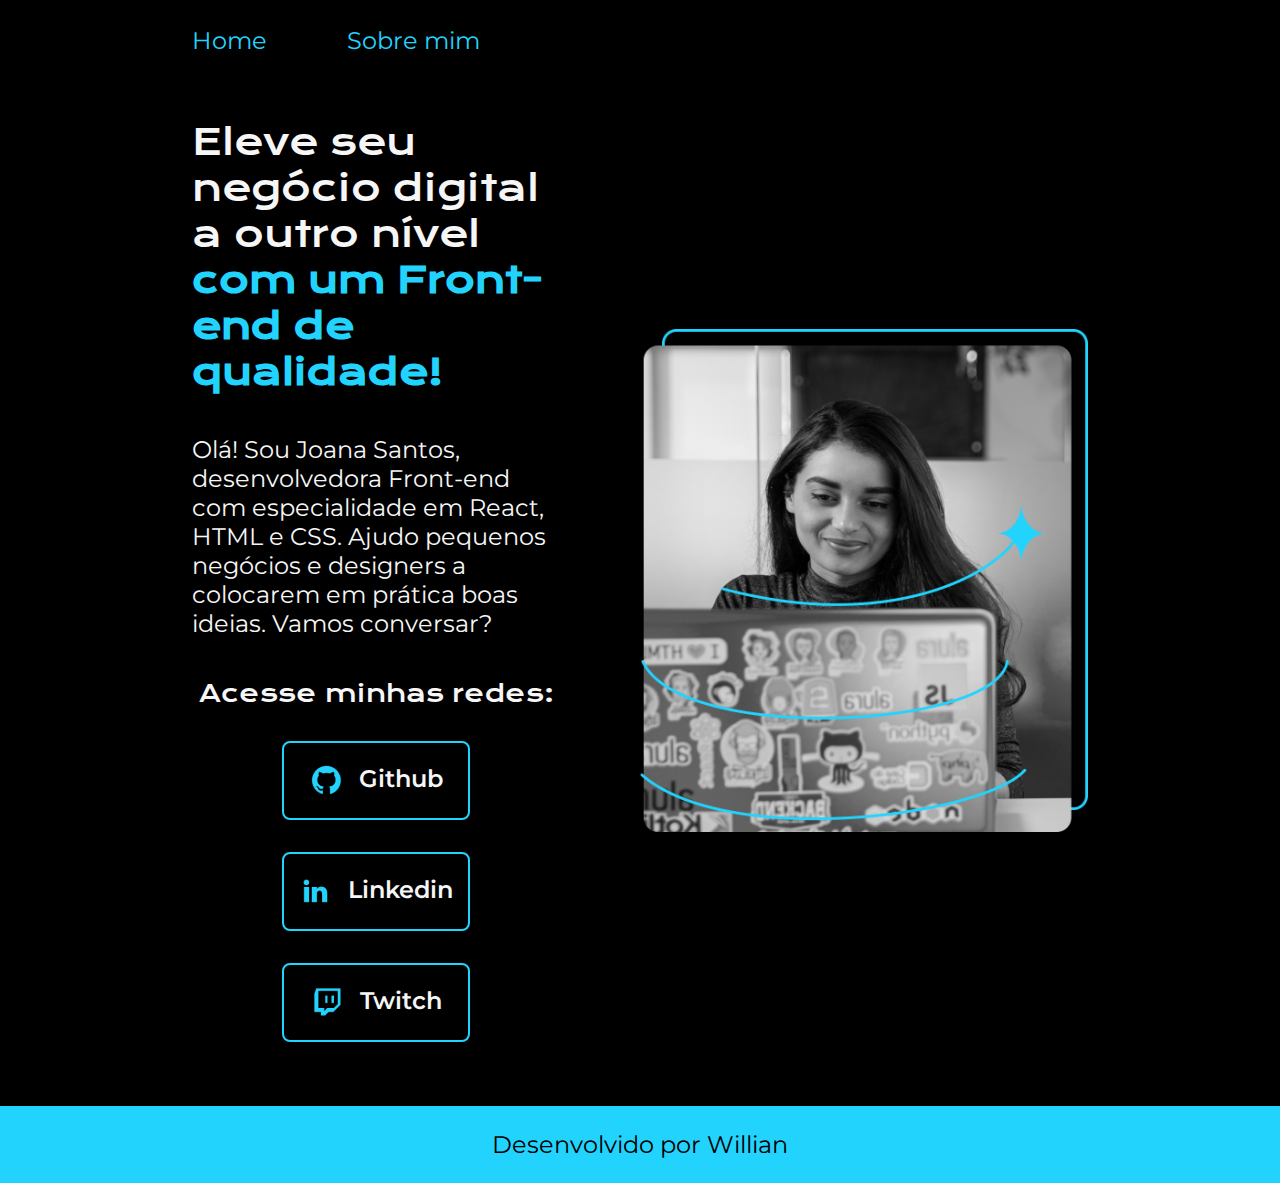
<file: index.html>
<!DOCTYPE html>
<html lang="pt-br">
<head>
    <meta charset="UTF-8">
    <meta http-equiv="X-UA-Compatible" content="IE=edge">
    <meta name="viewport" content="width=device-width, initial-scale=1.0">
    <title>Portifolio</title>
    <link rel="stylesheet" href="./style/style.css">
</head>
<body>
    <header class="cabecalho">
        <nav class="cabecalho__menu">
            <a class="cabecalho__menu__link" href="index.html">Home</a>
            <a class="cabecalho__menu__link" href="about.html">Sobre mim</a>
        </nav>
    </header>
    <main class="apresentacao">
        <section class="apresentacao__conteudo">
            <h1 class="apresentacao__conteudo__titulo">Eleve seu negócio digital a outro nível <strong class="titulo-destaque"> com um Front-end de qualidade!</strong></h1>
            <p class="apresentacao__conteudo__texto">Olá! Sou Joana Santos, desenvolvedora Front-end com especialidade em React, HTML e CSS. Ajudo pequenos negócios e designers a colocarem em prática boas ideias. Vamos conversar?</p>
            <div class="apresentacao__links">
                <h2 class="apresentacao__links__subtitulo">Acesse minhas redes:</h2>
                <a class="apresentacao__links__navegacao" href="https://github.com/willarakaki">
                    <img src="./assets/github.png">
                    Github
                </a>
                <a class="apresentacao__links__navegacao" href="https://linkedin.com/in">
                    <img src="./assets/linkedin.png">
                    Linkedin
                </a>
                <a class="apresentacao__links__navegacao" href="https://twitch.tv">
                    <img src="./assets/twitch.png">
                    Twitch
                </a>
            </div>
        </section>
        <img class="apresentacao__imagem" src="./assets/imagem.png" alt="Imagem da Joana Santos programando">
    </main>
    <footer class="rodape">
        <p>Desenvolvido por Willian</p>
    </footer>
</body>
</html>
</file>
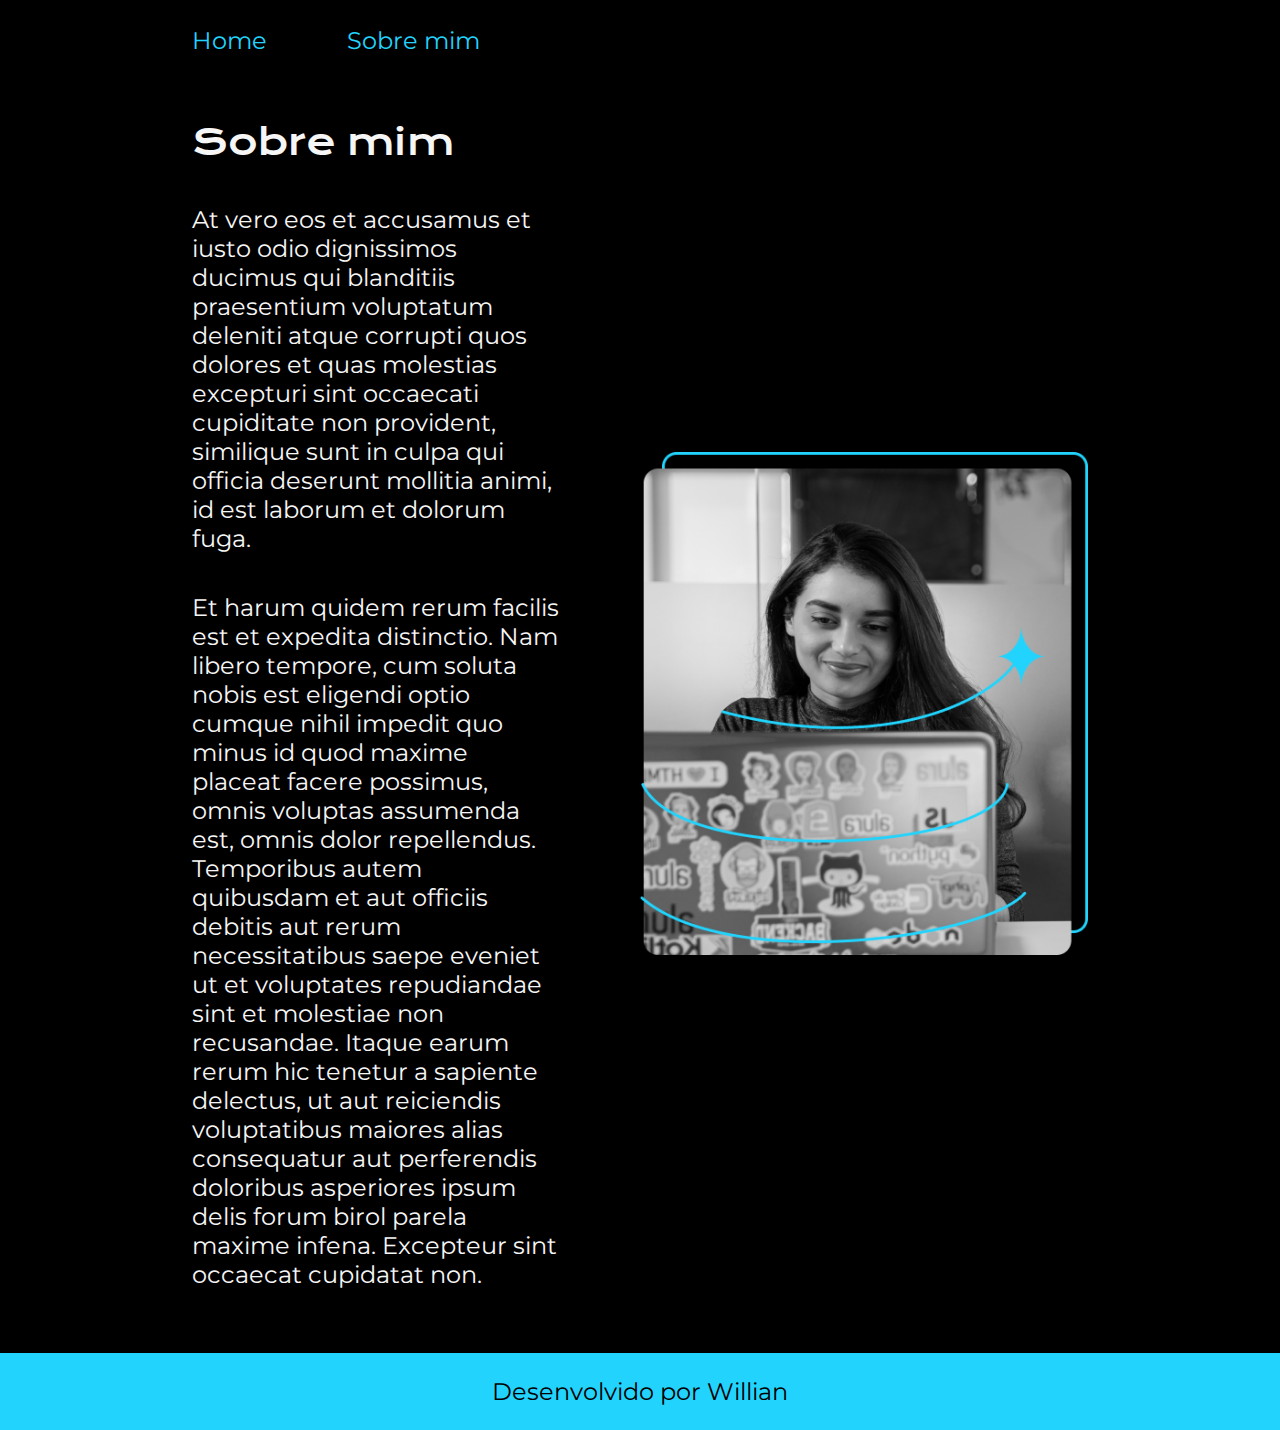
<file: about.html>
<!DOCTYPE html>
<html lang="pt-br">
<head>
    <meta charset="UTF-8">
    <meta http-equiv="X-UA-Compatible" content="IE=edge">
    <meta name="viewport" content="width=device-width, initial-scale=1.0">
    <title>Sobre mim</title>
    <link rel="stylesheet" href="./style/style.css">
</head>
<body>
    <header class="cabecalho">
        <nav class="cabecalho__menu">
            <a class="cabecalho__menu__link" href="index.html">Home</a>
            <a class="cabecalho__menu__link" href="about.html">Sobre mim</a>
        </nav>
    </header>
    <main class="apresentacao">
        <section class="apresentacao__conteudo" >
            <h1 class="apresentacao__conteudo__titulo">Sobre mim</h1>
            <p class="apresentacao__conteudo__texto">At vero eos et accusamus et iusto odio dignissimos ducimus qui blanditiis praesentium voluptatum deleniti atque corrupti quos dolores et quas molestias excepturi sint occaecati cupiditate non provident, similique sunt in culpa qui officia deserunt mollitia animi, id est laborum et dolorum fuga.</p>
            <p class="apresentacao__conteudo__texto">Et harum quidem rerum facilis est et expedita distinctio. Nam libero tempore, cum soluta nobis est eligendi optio cumque nihil impedit quo minus id quod maxime placeat facere possimus, omnis voluptas assumenda est, omnis dolor repellendus. Temporibus autem quibusdam et aut officiis debitis aut rerum necessitatibus saepe eveniet ut et voluptates repudiandae sint et molestiae non recusandae. Itaque earum rerum hic tenetur a sapiente delectus, ut aut reiciendis voluptatibus maiores alias consequatur aut perferendis doloribus asperiores ipsum delis forum birol parela maxime infena. Excepteur sint occaecat cupidatat non.</p>
        </section>
        <img class="apresentacao__imagem" src="./assets/imagem.png">
    </main>
    <footer class="rodape">
        <p>Desenvolvido por Willian</p>
    </footer>
</body>
</html>
</file>
<file: style/style.css>
@import url('https://fonts.googleapis.com/css2?family=Krona+One&family=Montserrat&display=swap');

:root {
    --cor-primaria: #000000;
    --cor-secundaria: #f6f6f6;
    --cor-terciaria: #22D4FD; 
    --cor-hover: #272727;

    --fonte-primaria: "Krona One", sans-serif;
    --fonte-secudaria: "Montserrat", sans-serif;
}

* {
    padding: 0;
    margin: 0;
}

body {
    box-sizing: border-box;
    background-color: var(--cor-primaria);
    color: var(--cor-secundaria);
}

.cabecalho {
    padding: 2% 0% 0% 15%;
}

.cabecalho__menu {
    display: flex;    
    gap: 80px;
}

.cabecalho__menu__link {
    font-family: var(--fonte-secudaria);
    font-optical-sizing: auto;
    font-weight: 400;
    font-style: normal;  
    font-size: 1.5rem;
    color: var(--cor-terciaria);
    text-decoration: none;
}


.apresentacao {
    padding: 5% 15%;
    display: flex;
    align-items: center;
    justify-content: space-between;
    gap: 80px;
}

.apresentacao__conteudo {
   width: 50%;
   display: flex;
   flex-direction: column;
   gap: 40px;   
}

.apresentacao__conteudo__titulo {
    font-family: var(--fonte-primaria);
    font-weight: 400;
    font-style: normal;
    font-size: 2.25rem;
}

.titulo-destaque { 
    color: #22D4FD;
}

.apresentacao__conteudo__texto {
    font-family: var(--fonte-secudaria);
    font-optical-sizing: auto;
    font-weight: 400;
    font-style: normal;  
    font-size: 1.5rem;
}

.apresentacao__links {
    display: flex;
    flex-direction: column;
    justify-content: space-between;
    align-items: center;
    gap: 32px;
}

.apresentacao__links__subtitulo  {
    font-family: var(--fonte-primaria);
    font-weight: 400;
    font-size: 1.5rem;
    font-style: normal; 
}

.apresentacao__links__navegacao {
    display: flex;
    justify-content: center;
    gap: 16px;
    font-family: var(--fonte-secudaria);
    font-weight: 600;
    font-size: 1.5rem;
    color: var(--cor-secundaria);
    text-decoration: none;
    padding: 21.5px 0;
    border-radius: 8px;
    border:2px solid var(--cor-terciaria);
    width: 50%;
    text-align: center;

}

.apresentacao__links__navegacao:hover {
    background-color: var(--cor-hover);
}

.apresentacao__imagem {
    width: 50%;
}

.rodape {
    padding: 24px;
    text-align: center;
    color: var(--cor-primaria);
    background-color: var(--cor-terciaria);
    font-family: var(--fonte-secudaria);
    font-weight: 400;
    font-size: 1.5rem;
}

@media (max-width: 1200px) {
    .cabecalho {
        padding: 10%;
    }

    .cabecalho__menu {
        justify-content: center;
    }

    .apresentacao {
        flex-direction: column-reverse;
        padding: 5%;
    }

    .apresentacao__conteudo {
        width: auto;
    }
}
</file>
